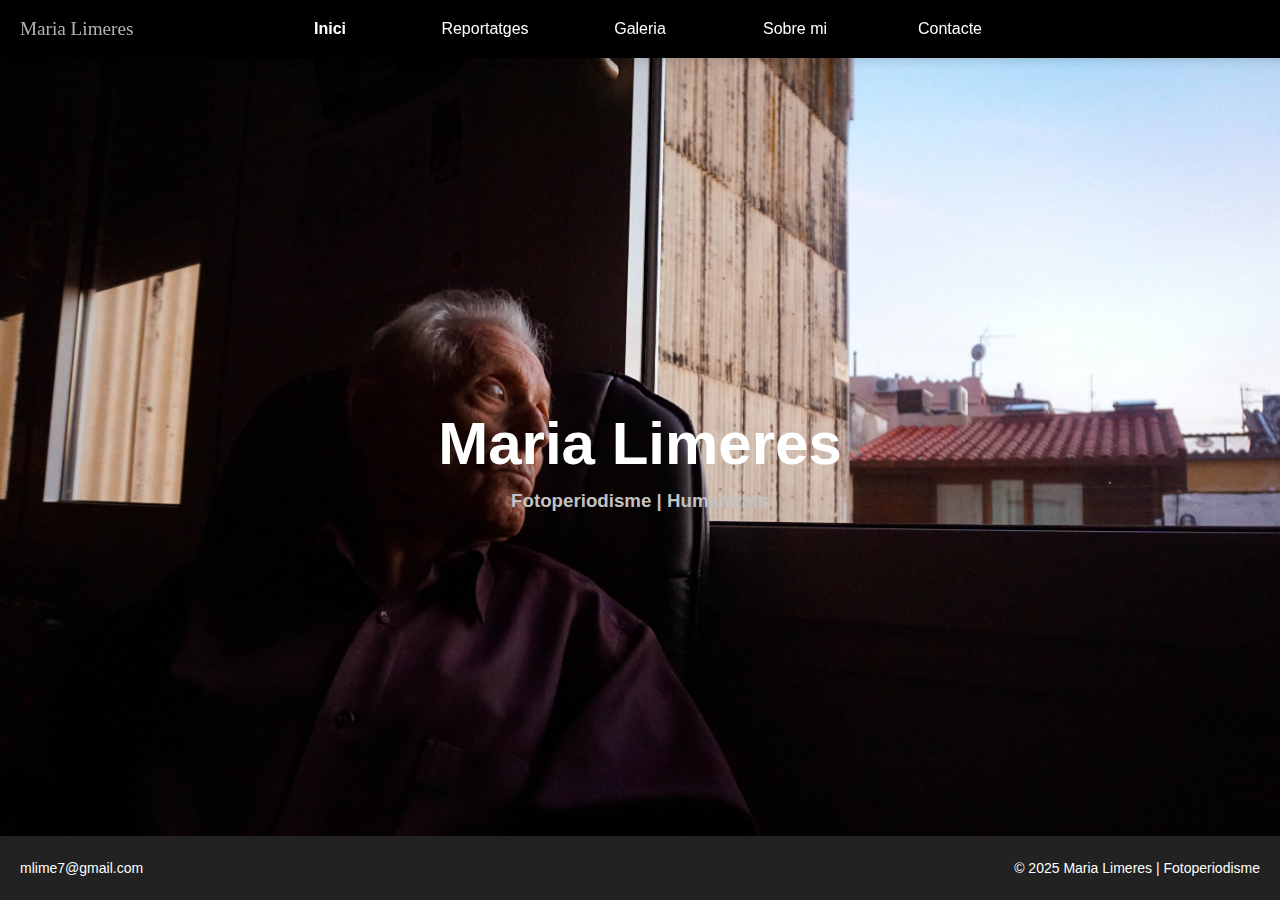
<file: index.html>
<!DOCTYPE html>
<html lang="">
<head>
    <meta charset="UTF-8">
    <meta name="viewport" content="width=device-width, initial-scale=1.0">
    <title>Maria Limeres</title>
    <link rel="stylesheet" href="main.css">
    <script src="menu.js"></script>
    
</head>
<body>            
        <nav>
            <div class="nav-name">Maria Limeres</div>

            <!-- Botó hamburguesa -->
            <div class="menu-toggle" id="menu-toggle">
                <span class="bar"></span>
                <span class="bar"></span>
                <span class="bar"></span>
            </div>

            <!-- Contenidor per a que tot el contingut del menú s'oculti amb responsive -->
            <div class="menu-content">
                <a href="index.html" class="nav-link active">Inici</a>
                <a href="reportatges.html" class="nav-link">Reportatges</a>
                <a href="galeria.html" class="nav-link">Galeria</a>
                <a href="about.html" class="nav-link">Sobre mi</a>
                <a href="contact.html" class="nav-link">Contacte</a>
            </div>
        </nav>

        <!--INICI-->
        <section id="inici" class="inici">
                <h1>Maria Limeres</h1>
                <h3>Fotoperiodisme | Humanitats</h3>
        </section>
        
    <!--PEU DE PÀGINA-->
    <footer>
        <p>mlime7@gmail.com</p> 
        <p>&copy; 2025 Maria Limeres | Fotoperiodisme </p> 
    </footer>

</body>
</html>
</file>
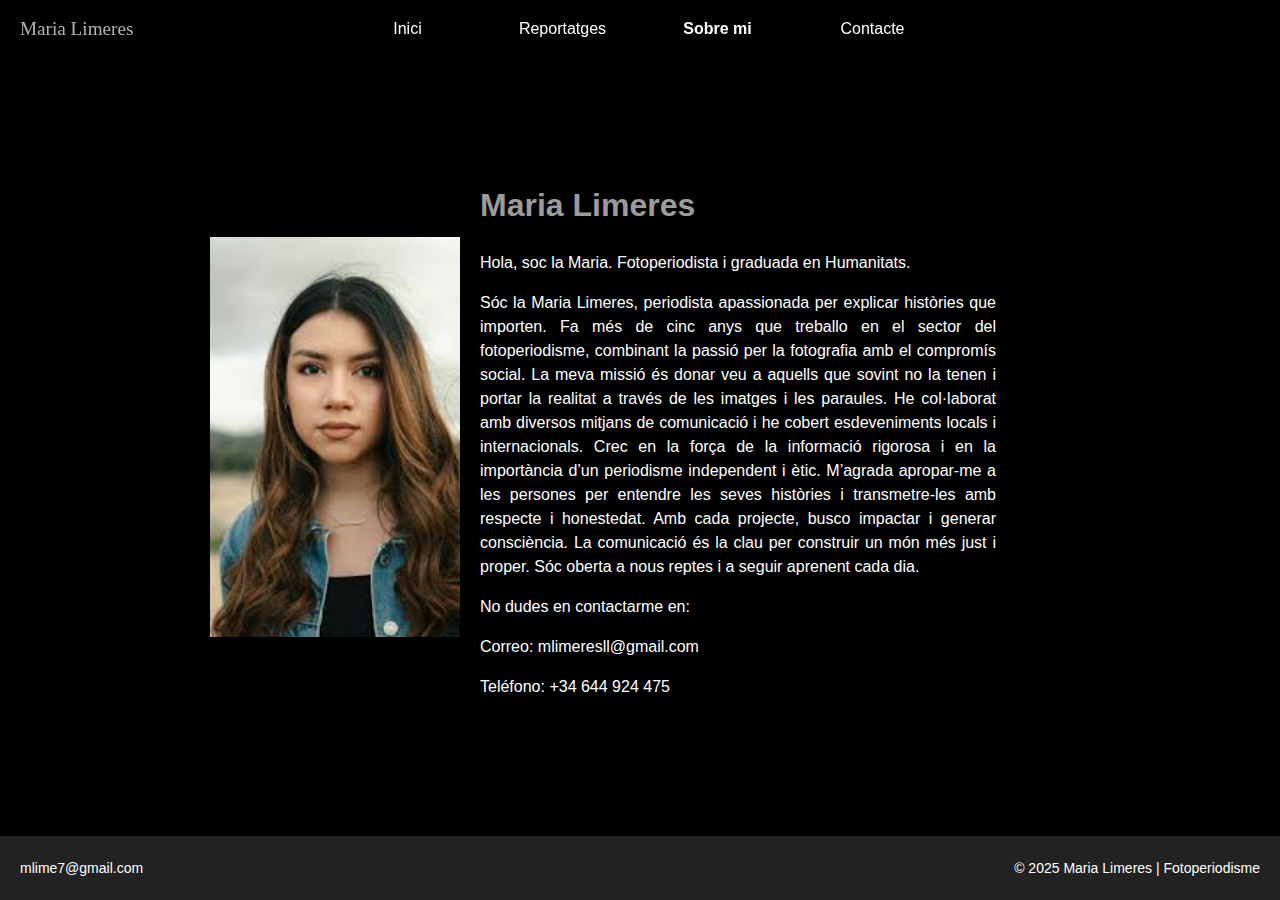
<file: about.html>
<!DOCTYPE html>
<html lang="">
<head>
    <meta charset="UTF-8">
    <meta name="viewport" content="width=device-width, initial-scale=1.0">
    <title>Maria Limeres</title>
    <link rel="stylesheet" href="main.css">
    <script src="menu.js"></script>
</head>
<body>            
        <nav>
            <div class="nav-name">Maria Limeres</div>

            <!-- Botó hamburguesa -->
            <div class="menu-toggle" id="menu-toggle">
                <span class="bar"></span>
                <span class="bar"></span>
                <span class="bar"></span>
            </div>

            <!-- Contenidor per a que tot el contingut del menú s'oculti amb responsive -->
            <div class="menu-content">
                <a href="index.html" class="nav-link">Inici</a>
                <a href="reportatges.html" class="nav-link">Reportatges</a>
                <a href="about.html" class="nav-link active">Sobre mi</a>
                <a href="contact.html" class="nav-link">Contacte</a>
            </div>
        </nav>

        <div class="about-content"></div>
            <!--SOBRE MI-->
            <section id="about" class="about">
            <div class="about-container">
                <div class="about-image">
                    <img src="images/maria.jpg" alt="Maria">
                </div>
                
                <div class="about-text">
                    <h1>Maria Limeres</h1>
                    <p>Hola, soc la Maria. Fotoperiodista i graduada en Humanitats.</p>
                    <p>Sóc la Maria Limeres, periodista apassionada per explicar històries que importen. Fa més de cinc anys que treballo en el sector del fotoperiodisme, combinant la passió per la fotografia amb el compromís social. La meva missió és donar veu a aquells que sovint no la tenen i portar la realitat a través de les imatges i les paraules. He col·laborat amb diversos mitjans de comunicació i he cobert esdeveniments locals i internacionals. Crec en la força de la informació rigorosa i en la importància d’un periodisme independent i ètic. M’agrada apropar-me a les persones per entendre les seves històries i transmetre-les amb respecte i honestedat. Amb cada projecte, busco impactar i generar consciència. La comunicació és la clau per construir un món més just i proper. Sóc oberta a nous reptes i a seguir aprenent cada dia.</p>
                    <p>No dudes en contactarme en:
                    <p>Correo: mlimeresll@gmail.com</p>
                    <p>Teléfono: +34 644 924 475</p>
                </div>
            </div>
            </section> 
        </div>
    
    <!--PEU DE PÀGINA-->
    <footer>
        <p>mlime7@gmail.com</p> 
        <p>&copy; 2025 Maria Limeres | Fotoperiodisme </p> 
    </footer>

</body>
</html>
</file>
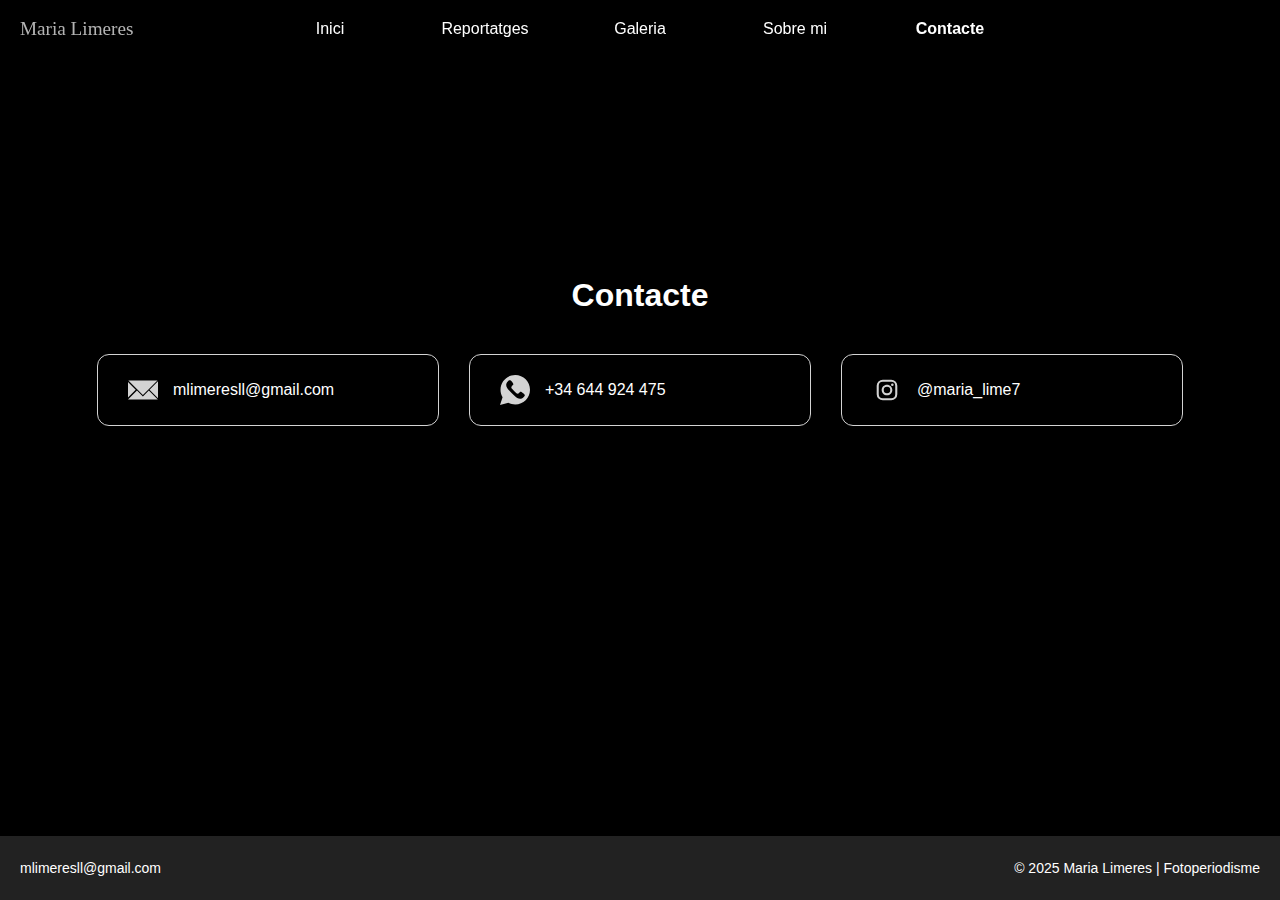
<file: contact.html>
<!DOCTYPE html>
<html lang="">
<head>
    <meta charset="UTF-8">
    <meta name="viewport" content="width=device-width, initial-scale=1.0">
    <title>Maria Limeres</title>
    <link rel="stylesheet" href="main.css">
    <script src="menu.js"></script>
</head>
<body>            
        <nav>
            <div class="nav-name">Maria Limeres</div>

            <!-- Botó hamburguesa -->
            <div class="menu-toggle" id="menu-toggle">
                <span class="bar"></span>
                <span class="bar"></span>
                <span class="bar"></span>
            </div>

            <!-- Contenidor per a que tot el contingut del menú s'oculti amb responsive -->
            <div class="menu-content">
                <a href="index.html" class="nav-link">Inici</a>
                <a href="reportatges.html" class="nav-link">Reportatges</a>
                <a href="galeria.html" class="nav-link">Galeria</a>
                <a href="about.html" class="nav-link">Sobre mi</a>
                <a href="contact.html" class="nav-link active">Contacte</a>
            </div>
        </nav>

        <section class="contact-section" id="contacte">
        <h2>Contacte</h2>
        <div class="contact-cards">
           <a href="mailto:mlimeresll@gmail.com" class="contact-card email">
            <img src="images/mail.svg" alt="Email">
            <span>mlimeresll@gmail.com</span>
            </a>

            <a href="https://wa.me/34644924475" target="_blank" class="contact-card whatsapp">
            <img src="images/whatsapp.svg" alt="WhatsApp">
            <span>+34 644 924 475</span>
            </a>

            <a href="https://www.instagram.com/maria_lime7/" target="_blank" class="contact-card instagram" rel="noopener noreferrer">
            <img src="images/instagram.svg" alt="Instagram">
            <span>@maria_lime7</span>
            </a>
        </div>
        </section>
    
    <!--PEU DE PÀGINA-->
    <footer>
        <p>mlimeresll@gmail.com</p> 
        <p>&copy; 2025 Maria Limeres | Fotoperiodisme </p> 
    </footer>

</body>
</html>
</file>
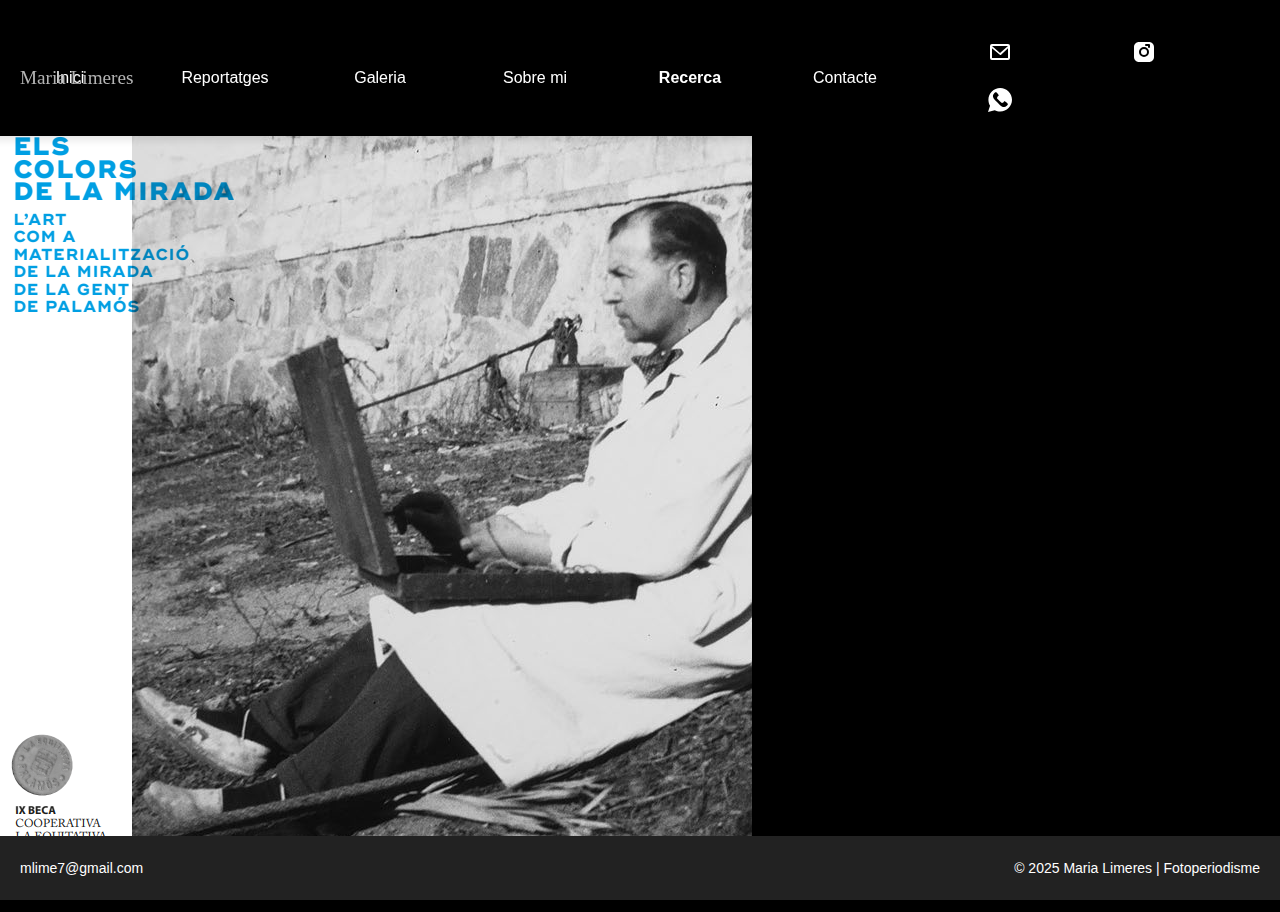
<file: recerca.html>
<!DOCTYPE html>
<html lang="">
<head>
    <meta charset="UTF-8">
    <meta name="viewport" content="width=device-width, initial-scale=1.0">
    <title>Maria Limeres</title>
    <link rel="stylesheet" href="main.css">
    <script src="menu.js"></script>
</head>
<body>            
        <nav>
            <div class="nav-name">Maria Limeres</div>

            <!-- Botó hamburguesa -->
            <div class="menu-toggle" id="menu-toggle">
                <span class="bar"></span>
                <span class="bar"></span>
                <span class="bar"></span>
            </div>

            <!-- Contenidor per a que tot el contingut del menú s'oculti amb responsive -->
            <div class="menu-content">
                <a href="index.html" class="nav-link">Inici</a>
                <a href="reportatges.html" class="nav-link">Reportatges</a>
                <a href="galeria.html" class="nav-link">Galeria</a>
                <a href="about.html" class="nav-link">Sobre mi</a>
                <a href="recerca.html" class="nav-link active">Recerca</a>
                <a href="contact.html" class="nav-link">Contacte</a>
            </div>
            <div class="nav-icons">
                <a href="mailto:mlimeresll@gmail.com" title="Correo">
                    <!-- Icono de correo -->
                    <svg xmlns="http://www.w3.org/2000/svg" width="24" height="24" fill="currentColor" viewBox="0 0 24 24">
                    <path d="M20 4H4a2 2 0 0 0-2 2v12a2 2 0 0 0 2 2h16a2 2 0 0 0 2-2V6a2 2 0 0 0-2-2zm0 2v.01L12 13 4 6.01V6h16zM4 18V8.236l7.882 6.589a1 1 0 0 0 1.236 0L20 8.236V18H4z"/>
                    </svg>
                </a>

                <a href="https://www.instagram.com/maria_lime7/" target="_blank" rel="noopener" title="Instagram">
                    <!-- Icono Instagram -->
                    <svg xmlns="http://www.w3.org/2000/svg" width="24" height="24" fill="currentColor" viewBox="0 0 24 24">
                    <path d="M7 2C4.243 2 2 4.243 2 7v10c0 2.757 2.243 5 5 5h10c2.757 0 5-2.243 5-5V7c0-2.757-2.243-5-5-5H7zm8 2h2a1 1 0 0 1 1 1v2a1 1 0 1 1-2 0V6h-2a1 1 0 1 1 0-2zm-3 3a5 5 0 1 1 0 10 5 5 0 0 1 0-10zm0 2a3 3 0 1 0 0 6 3 3 0 0 0 0-6z"/>
                    </svg>
                </a>

                <a href="https://wa.me/34644924475" target="_blank" rel="noopener" title="WhatsApp" class="icon-whatsapp">
                <svg xmlns="http://www.w3.org/2000/svg" viewBox="0 0 58 58" width="24" height="24">
                    <g>
                    <path class="icon-background" fill="white" d="M0,58l4.988-14.963C2.457,38.78,1,33.812,1,28.5C1,12.76,13.76,0,29.5,0S58,12.76,58,28.5
                        S45.24,57,29.5,57c-4.789,0-9.299-1.187-13.26-3.273L0,58z"/>
                    <path class="icon-phone" fill="black" d="M47.683,37.985c-1.316-2.487-6.169-5.331-6.169-5.331c-1.098-0.626-2.423-0.696-3.049,0.42
                        c0,0-1.577,1.891-1.978,2.163c-1.832,1.241-3.529,1.193-5.242-0.52l-3.981-3.981l-3.981-3.981c-1.713-1.713-1.761-3.41-0.52-5.242
                        c0.272-0.401,2.163-1.978,2.163-1.978c1.116-0.627,1.046-1.951,0.42-3.049c0,0-2.844-4.853-5.331-6.169
                        c-1.058-0.56-2.357-0.364-3.203,0.482l-1.758,1.758c-5.577,5.577-2.831,11.873,2.746,17.45l5.097,5.097l5.097,5.097
                        c5.577,5.577,11.873,8.323,17.45,2.746l1.758-1.758C48.048,40.341,48.243,39.042,47.683,37.985z"/>
                    </g>
                </svg>
                </a>
            </div>
            
        </nav>

        <section class="recerca-section" id="recerca">
        <h2>Recerca</h2>
        
        <div class="image-wrapper">
            <a href="https://www.serveiarxiumunicipalpalamos.cat/wordpress/wp-content/uploads/2019/11/Els_colors_de_la_mirada_web.pdf">
            <img src="images/image.png" alt="colors_de_la_mirada">
            </a>
        </div>

        <p>Els colors de la mirada</p>
        </section>

        

    
    <!--PEU DE PÀGINA-->
    <footer>
        <p>mlime7@gmail.com</p> 
        <p>&copy; 2025 Maria Limeres | Fotoperiodisme </p> 
    </footer>

</body>
</html>
</file>
<file: main.css>
body {
    font-family: 'Montserrat Light', sans-serif;
    margin: 0;
    padding: 0;
    background-color: #000000;
    color: #ffffff;
    scroll-behavior: smooth;

}

header {
    text-align: center;
    padding: 400px;
    background: linear-gradient(135deg, #99b8cd, #99b8cd);
    color: #333;
    border-bottom: 5px solid #99b8cd;
}

nav {
    position: fixed;
    left: 50%;
    transform: translateX(-50%);
    background: rgb(0, 0, 0);
    padding: 10px 40px;
    box-shadow: 0 4px 8px rgba(0, 0, 0, 0.1);
    display: flex;
    gap: 15px;
    align-items: center;
    justify-content: center;
    z-index: 1000;
    width: 100%;
    color: #ffffff;
}

nav a {
    text-decoration: none;
    color: #ffffff;
    padding: 10px 20px;
    border-radius: 20px;
    font-weight: 400;
    text-align: center;
    min-width: 100px;
    display: inline-block;
    transition: background 0.3s, color 0.3s;
}

nav a:hover {
    font-weight: bold; /* o usar transform: scale(...) si prefieres */
}

nav a.active {
    color: white;
    font-weight: bold;
}

/* Botón hamburguesa oculto por defecto */
.menu-toggle {
  display: none;
  flex-direction: column;
  cursor: pointer;
  gap: 5px;
}

.menu-toggle .bar {
  width: 25px;
  height: 3px;
  background-color: #ffffff;
  border-radius: 2px;
  align-items:right;
}

/* NUEVO: Estilo por defecto en escritorio */
.menu-content {
  display: flex;
  gap: 15px;
  align-items: center;
}

.nav-name {
  position: absolute;
  left: 50px;
  color:rgb(179, 179, 179);
  top: 50%;
  transform: translateY(-50%);
  padding-left: 10px;
  font-size: 1.2rem;
  white-space: nowrap;
  max-width: 140px;   /* o ajusta para que no se salga */
  overflow: visible;  /* asegúrate que no se corte */
  text-overflow: ellipsis; /* opcional, para recortar con "..." si muy largo */
  font-family: "Gabriola";
}

    .logo-img {
      max-width: 150px; 
      width: 100%;
      height: auto;
      display: block;
    }


.inici {
  background-image: url('images/7.jpg');
  background-size: cover;
  background-position: center;
  background-repeat: no-repeat;

  height: 100vh; /* Que ocupe toda la pantalla */
  width: 100vw; 
  display: flex;
  flex-direction: column;
  justify-content: center;
  align-items: center;
  color: white; /* Para que el texto se vea si el fondo es oscuro */
  text-align: center;
  padding: 0;
  margin: 0;
}

.inici h1 {
  margin-bottom: 0.2em; /* reduce el margen inferior del h1 */
  font-size:60px;
}

.inici h3 {
  margin-top: 0; /* elimina margen superior del h3 */
  color:rgb(194, 194, 194)
}

.photos-content {
  padding-top: 60px; /* igual que la altura del nav */
}

.photos-content-multi {
  padding-top: 60px; /* igual que la altura del nav */
}

.fotos {
  display: flex;
  flex-wrap: wrap;
  gap: 20px; /* Espacio entre imágenes */
  grid-template-columns: repeat(auto-fit, minmax(250px, 1fr));
  justify-content: center; /* Centra las imágenes en la fila */
  padding: 20px; /* Padding general alrededor */
}

.fotos-multi {
  display: flex;
  flex-wrap: wrap;
  gap: 20px; /* Espacio entre imágenes */
  grid-template-columns: repeat(auto-fit, minmax(250px, 1fr));
  justify-content: center; /* Centra las imágenes en la fila */
  padding: 20px; /* Padding general alrededor */
}

.fotos-multi .foto{
  width: 350px; /* ancho fijo o relativo */
  cursor: pointer;
  transition: transform 0.3s ease;
  object-fit: cover; /* para que las imágenes mantengan proporción */
}

.fotos-multi .foto:hover{
  transform: scale(1.1);
  z-index: 10;
  box-shadow: 0 4px 8px rgba(0,0,0,0.3);
}

.fotos .foto {
  width: 350px; /* ancho fijo o relativo */
  cursor: pointer;
  transition: transform 0.3s ease;
  border-radius: 8px;
  object-fit: cover; /* para que las imágenes mantengan proporción */
}

.fotos .foto:hover {
  transform: scale(1.1);
  z-index: 10;
  box-shadow: 0 4px 8px rgba(0,0,0,0.3);
}

.repo {
  display: flex;
  flex-wrap: wrap;
  gap: 20px; /* Espacio entre imágenes */
  grid-template-columns: repeat(auto-fit, minmax(250px, 1fr));
  justify-content: center; /* Centra las imágenes en la fila */
  padding: 20px; /* Padding general alrededor */
  margin-bottom: 100px;
}

.repo .item {
  width: 350px;
  cursor: pointer;
  border-radius: 5px;
  display: flex;
  flex-direction: column;
  align-items: center;
  transition: transform 0.3s ease;
  overflow: hidden;
}

.img-wrapper {
  width: 100%;
  height: 700px;
  overflow: hidden; /* Impide que la imagen se expanda fuera de su espacio */
  border-radius: 8px;
  position: relative;
}

.img-wrapper img {
  width: 100%;
  height: 100%;
  object-fit: cover;
  transition: transform 0.3s ease;
  display: block;
}

.img-wrapper:hover img {
  transform: scale(1.1);
}


#lightbox {
  display: none;
  position: fixed;
  top: 0; 
  left: 0;
  width: 100vw;
  height: 100vh;
  background: rgba(0,0,0,0.8);
  justify-content: center;
  align-items: center;
  z-index: 1000;
  cursor: default;
  padding: 30px;
  box-sizing: border-box
}


#lightbox-img {
  max-width: calc(100vw - 60px);  /* ancho total menos 30px por lado */
  height: auto;                   /* altura automática para respetar proporción */
  max-height: none;               /* quitar limitación de altura */
  border-radius: 8px;
  object-fit: contain;
}

#close-btn {
  position: absolute;
  top: 20px;
  right: 30px;
  font-size: 30px;
  color: white;
  background: transparent;
  border: none;
  cursor: pointer;
  z-index: 1010;
}

#prev-btn {
  position: absolute;
  top: 50%;
  left: 20px;
  transform: translateY(-50%);
  font-size: 40px;
  color: white;
  background: transparent;
  border: none;
  cursor: pointer;
  z-index: 1010;
}

#next-btn {
  position: absolute;
  top: 50%;
  right: 20px;
  transform: translateY(-50%);
  font-size: 40px;
  color: white;
  background: transparent;
  border: none;
  cursor: pointer;
  z-index: 1010;
}

.about {
    padding: 60px 20px;
    max-width: 900px;
    margin: auto;
    text-align: center;
}

.about-container {
    display: flex;
    align-items: center; 
    justify-content: flex-start; 
    gap: 20px; 
    max-width: 1200px; 
    margin: 0 auto; 
    padding: 0 20px; 
}
.about-image {
    width: 250px;  
    height: 400px;  
    overflow: hidden; 
}

.about-image img {
    width: 100%;  
    height: 100%;  
    object-fit: cover;  
}

.about-text {
    text-align: justify;  
    max-width: 60%; 
    line-height: 1.5;
}

.about-content{
    padding-top: 100px;
}

.about-text h1{
    color:rgb(155, 155, 155)
}

.contact-section {
  padding: 250px 20px;
  text-align: center;
  background-color: #000000;
  
}


.contact-section h2 {
  font-size: 2em;
  margin-bottom: 40px;
}

.contact-cards {
  display: flex;
  justify-content: center;
  gap: 30px;
  flex-wrap: wrap;
}

.contact-card {
  background: rgb(0, 0, 0);
  border: 1px solid #d3d3d3;
  border-radius: 12px;
  padding: 20px 30px;
  width: 280px;
  text-decoration: none;
  color: #ffffff;
  display: flex;
  align-items: center;
  gap: 15px;
  transition: box-shadow 0.3s;
}

.contact-card:hover {
  box-shadow: 0 4px 15px rgba(0, 0, 0, 0.1);
}

.contact-card img {
  width: 30px;
  height: 30px;
}


footer {
  display: flex;
  justify-content: space-between; /* separa los párrafos a los extremos */
  align-items: center;            /* centra verticalmente */
  padding: 10px 20px;
  background-color: #222;
  color: white;
  position: fixed;
  bottom: 0;
  left: 0;
  width: 100%;
  box-sizing: border-box; /* para que padding no haga overflow */
  font-size:14px;
}

/* Responsive: ocultar menu-content y mostrar botón */
@media (max-width: 1000px) {
    nav {
      flex-wrap: wrap;
      justify-content: flex-start; /* o space-between si quieres */
      padding: 10px 20px;
      color: white;
      display: flex;
      align-items: center;
      padding-right: 20px;
    }

    .nav-name {
      position: fixed;
      top: 10px;       /* fija la distancia arriba */
      left: 40px;      /* fija la distancia desde la izquierda, igual que en desktop */
      transform: none; /* quita el translateY para que no se mueva */
      z-index: 1001;   /* que esté encima del menú desplegable */
    }



    .menu-toggle {
      display: flex;
      justify-content: center; /* centra los tres puntos dentro del botón */
      align-items: center;
      margin-left: auto;       /* empuja el botón a la derecha */
      margin-right:20px;
      color: white;
      /* Quita width: 100%; */
    }

    /* Estilo vertical para móvil */
    .menu-content {
      display: none;
      flex-direction: column;
      width: 100%;
      align-items: center;
      gap: 10px;
    }

    nav.show .menu-content {
      display: flex;
    }

    .menu-content a {
      padding: 10px 0;
      width: 100%;
      text-align: center;
    }

    .about {
      max-width: 100% !important; /* que no limite ancho */
      padding-left: 10px !important;
      padding-right: 10px !important;
    }

    .about-container {
      max-width: 100% !important; /* que ocupe todo el ancho posible */
      padding-left: 0 !important;
      padding-right: 0 !important;
      flex-direction: column !important;
      align-items: center !important;
      gap: 15px !important;
    }

    .about-text {
      max-width: 100% !important; /* ocupa todo el ancho */
      text-align: center !important;
      padding: 0 10px !important;
    }

    .about-image {
      width: 100% !important;
      height: auto !important;
    }

    .about-image img {
      width: 100% !important;
      height: auto !important;
    }

    .contact-section {
      padding: 60px 20px;
    }

    footer {
    flex-direction: column;
    justify-content: center;
    align-items: center;
  }

}
</file>
